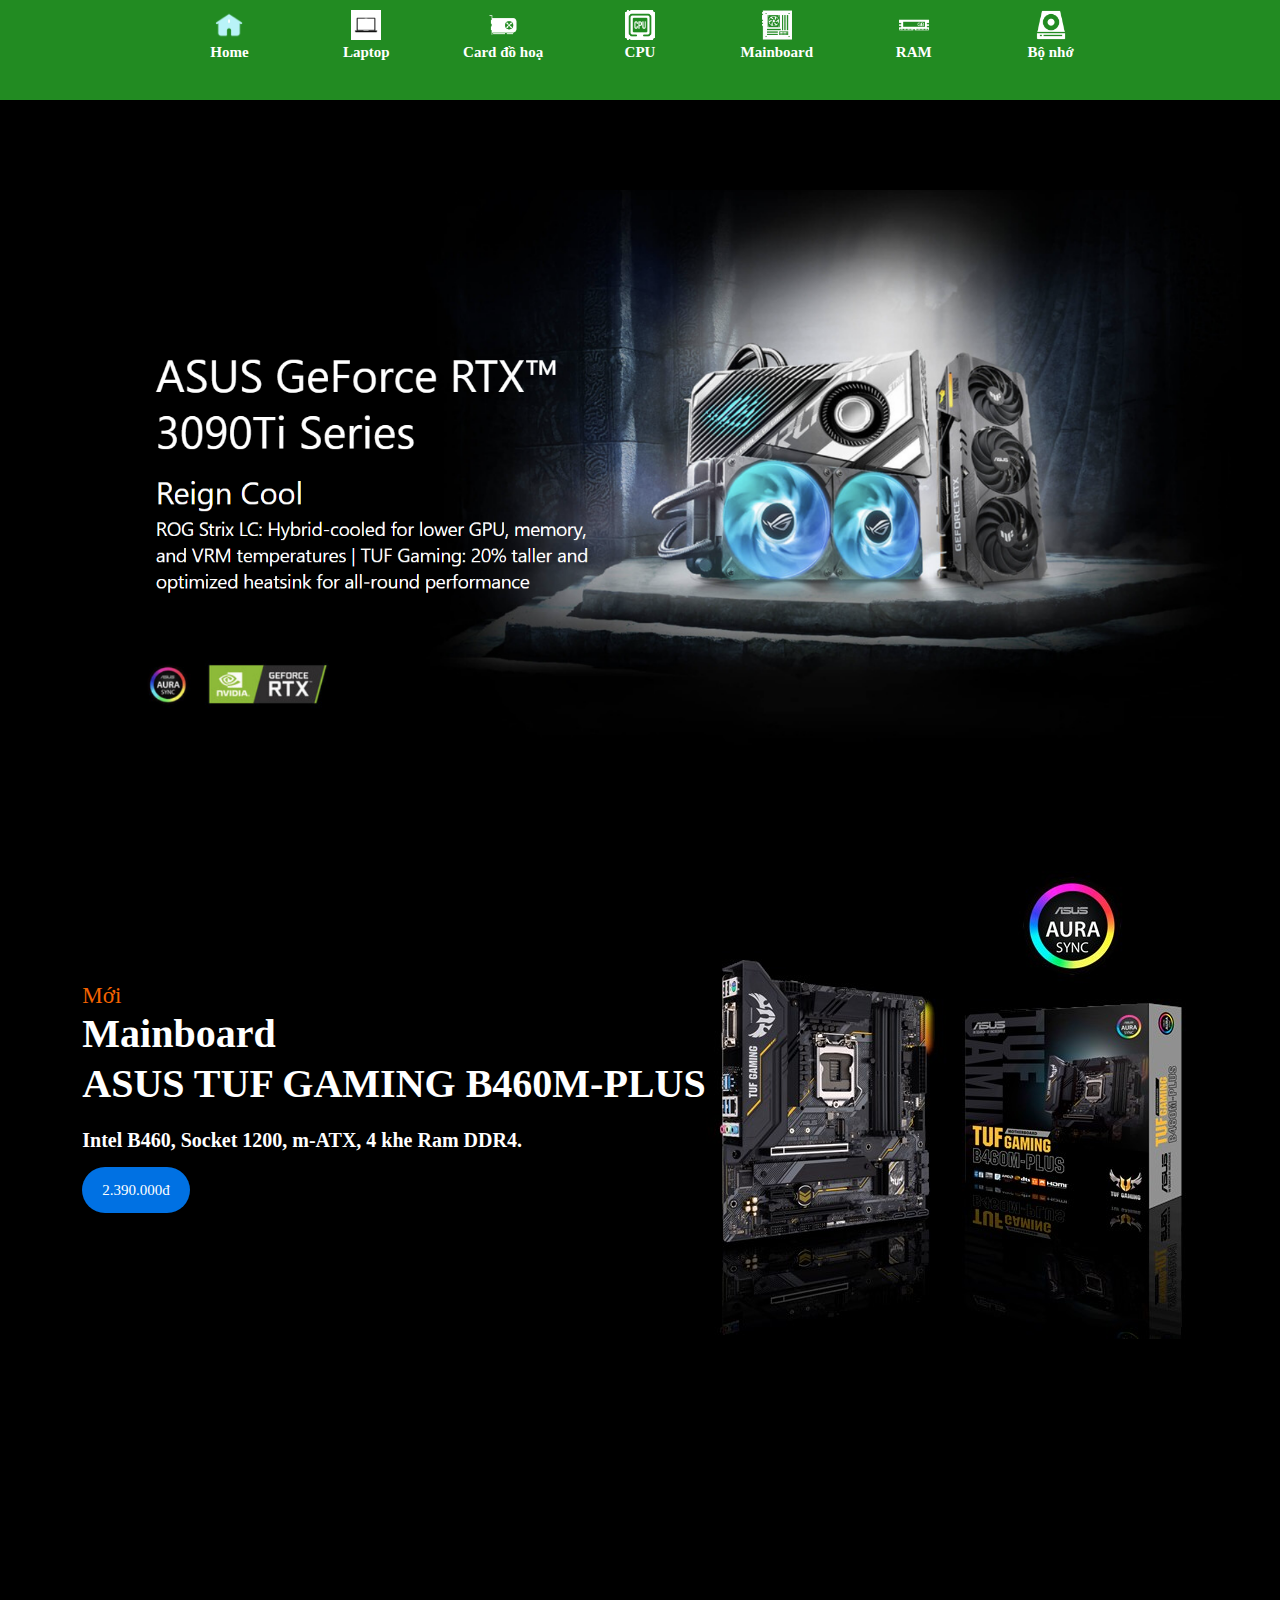
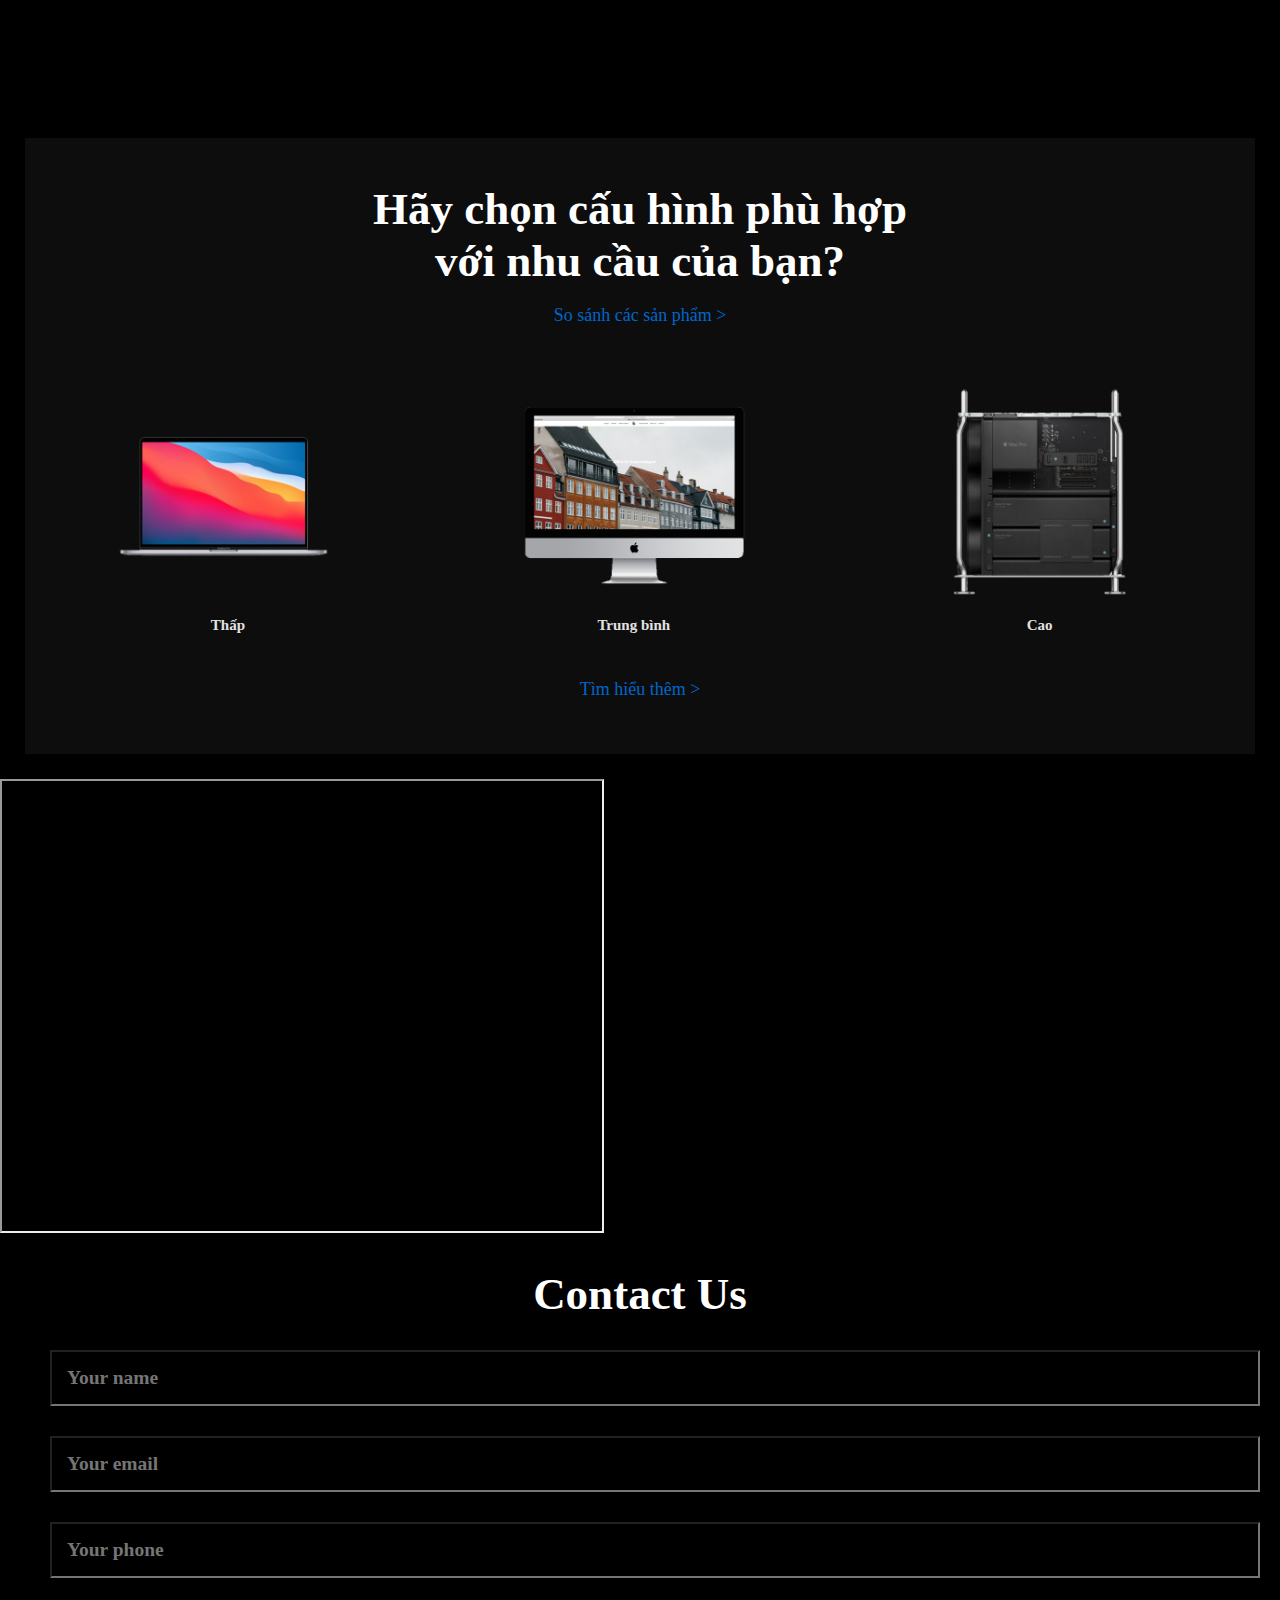
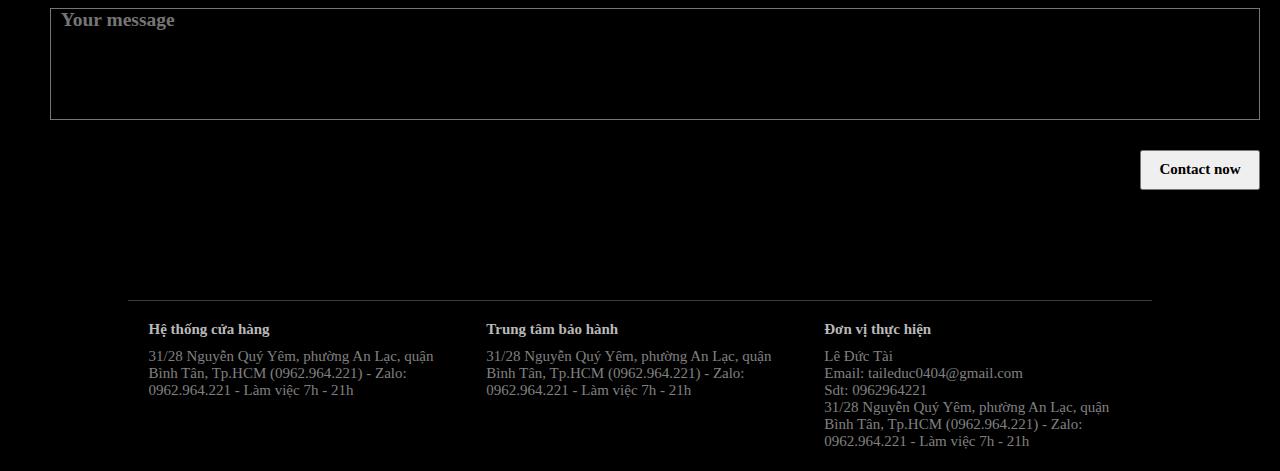
<file: index.html>
<!DOCTYPE html>
<html lang="en">

<head>
	<meta charset="UTF-8">
	<meta name="viewport" content="width=device-width, initial-scale=1.0">
	<title>Cửa hàng máy tính</title>

	<link rel="stylesheet" href="index.css">
	<link rel="stylesheet" href="headerfooter.css">
	<link rel="stylesheet" href="from.css">

</head>

<body>
	<header id="navbar" style="background-color:forestgreen ;">
		<nav class="navbar">

			<ul>
				<li class="item">
					<a href="index.html">
						<img src="anh/home.ico" alt="" id="iconh">
						<span id="label">Home</span>
					</a>
				</li>

				<li class="item">
					<a href="laptop.html">
						<img src="anh/laptop.jpg" alt="" id="iconh">
						<span id="label">Laptop</span>
					</a>
				</li>

				<li class="item">
					<a href="carddohoa.html">
						<img src="anh/graphiccard.png" alt="" id="iconh">
						<span id="label">Card đồ hoạ</span>
					</a>
				</li>
				<li class="item">
					<a href="cpu.html">
						<img src="anh/cpu.png" alt="" id="iconh">
						<span id="label">CPU</span>
					</a>
				</li>
				<li class="item">
					<a href="mainboard.html">
						<img src="anh/mainboard.png" alt="" id="iconh">
						<span id="label">Mainboard</span>
					</a>
				</li>
				<li class="item">
					<a href="ram.html">
						<img src="anh/ram.png" alt="" id="iconh">
						<span id="label">RAM</span>
					</a>
				</li>
				<li class="item">
					<a href="ssdhhd.html">
						<img src="anh/cdrom+device+drive+dvd+rom+storage+icon-1320161594641635791.png" alt=""
							id="iconh">
						<span id="label">Bộ nhớ</span>
					</a>
				</li>
			</ul>
		</nav>
	</header>
	<!-- <p class="topc2">Chào mừng bạn đến với cửa hàng của chúng tôi</p> -->
	<div class="ad">
		<a href="rtx3090.html">
			<img src="anh/asuscard.png" alt="" id="anhlon">
			
		</a>
	</div>
	
	
	<div class="container">
		<div class="spt">
			<p>Mới</p>
			<h2>Mainboard<br>ASUS TUF GAMING B460M-PLUS</h2>
			<h3>Intel B460, Socket 1200, m-ATX, 4 khe Ram DDR4.</h3>
			<a href="">2.390.000đ</a>
		</div>
		<div class="sp">
			<img src="anh/5986_p_setting_000_1_90_end_500.jpg" alt="">
		</div>
	</div>
	<br><br><br>
	<div class="container">

		<div class="sp">
			<iframe width="560" height="315" src="https://www.youtube.com/embed/
			jwmS1gc9S5A" title="YouTube video player" frameborder="0" allow="accelerometer;
			 autoplay; clipboard-write; encrypted-media; gyroscope; picture-in-picture"
			  allowfullscreen></iframe>
		</div>
		
	</div>
	<div class="hoi">
		<h1>Hãy chọn cấu hình phù hợp<br>với nhu cầu của bạn?</h1>
		<a href="">So sánh các sản phẩm ></a>
		<div class="cau">
			<img src="anh/laptop.png" alt="">
			<p>Thấp</p>
		</div>
		<div class="cau">
			<img src="anh/imac.png" alt="">
			<p>Trung bình</p>
		</div>
		<div class="cau">
			<img src="anh/case.png" alt="">
			<p>Cao</p>
		</div>
		<a href="">Tìm hiểu thêm ></a>
	</div>
	<section class="contact" id="contact">

		<div class="row">
			<iframe
				src="https://www.google.com/maps/embed?pb=!1m18!1m12!1m3!1d3920.0663380952
				337!2d106.61852584104452!3d10.729366923866476!2m3!1f0!2f0!3f0!3m2!1i1024!2
				i768!4f13.1!3m3!1m2!1s0x31752ddd6c556a2b%3A0x6674da74cbdbe8a6!2zMzEsIDI4IE
				5ndXnhu4VuIFF1w70gWcOqbSwgQW4gTOG6oWMsIELDrG5oIFTDom4sIFRow6BuaCBwaOG7kSBI
				4buTIENow60gTWluaCwgVmnhu4d0IE5hbQ!5e0!3m2!1svi!2s!4v1668172781210!5m2!1svi!2s"
				width="600" height="450" style="border:1" allowfullscreen="" loading="lazy"
				referrerpolicy="no-referrer-when-downgrade"></iframe>

			<form enctype="multipart/form-data">
				<h3>Contact us</h3>
				<div class="inputbox">
					<span class="fas fa-user"></span>
					<input type="text" placeholder="Your name" name="name" required>
				</div>

				<div class="inputbox">
					<span class="fas fa-envelope"></span>
					<input type="email" placeholder="Your email" name="email" required>
				</div>
				<div class="inputbox">
					<span class="fas fa-phone"></span>
					<input type="number" placeholder="Your phone" name="number" required>
				</div>
				<div class="inputbox">
					<span class="fas fa-comment"></span>
					<textarea cols="96" rows="5" placeholder="  Your message" name="message"></textarea>
				</div>
				<input type="submit" value="Contact now" class="btn btn-warning col-lg-12">
			</form>
		</div>
	</section>

	<footer>
		<ul id="foot">
			Hệ thống cửa hàng
			<li>
				<p>31/28 Nguyễn Quý Yêm, phường An Lạc, quận Bình Tân, Tp.HCM (0962.964.221) - Zalo: 0962.964.221 - Làm
					việc 7h - 21h</p>
				<!-- <p>LK3C5 Nguyễn Văn Lộc - Hà Đông (đầu Nguyễn Trãi 200m rẽ vào) - Máy lẻ 222 - Zalo: 0904.666.488 - Làm việc: 8h - 21h</p>
				<p>94 Trần Vỹ - Quận Cầu Giấy (024.7106.9999 Máy lẻ 221) - Zalo: 0911.042.665 - Làm việc 8h - 21h</p>
				<p>277 Nguyễn Văn Cừ - Quận Long Biên (024.7106.9999 số máy lẻ 223) - Zalo: 0906.299.288 - Làm việc 8h - 21h</p> -->
			</li>
		</ul>
		<ul id="foot">
			Trung tâm bảo hành
			<li>
				<p>31/28 Nguyễn Quý Yêm, phường An Lạc, quận Bình Tân, Tp.HCM (0962.964.221) - Zalo: 0962.964.221 - Làm
					việc 7h - 21h</p>
				<!-- <p>40 Trần Đại Nghĩa - Hai Bà Trưng - Hà Nội (024.7106.9999 số máy lẻ 310) - Làm việc: T2-T7: 8h-20h, CN: 8h-17h30</p>
				<p>117 Lương Thế Vinh - Thanh Xuân - Hà Nội (024.7106.9999 số máy lẻ 311) - Làm việc: T2-T7: 8h-20h, CN: 8h-17h30</p>
				<p>135 Chùa Láng - Đống Đa - Hà Nội (024.7106.9999 số máy lẻ 312) - Làm việc: T2-T7: 8h-20h, CN: 8h-17h30</p> -->
			</li>
		</ul>
		<ul id="foot">
			Đơn vị thực hiện
			<li>
				<p>Lê Đức Tài <br>
					Email: taileduc0404@gmail.com <br>
					Sdt: 0962964221 <br>
					31/28 Nguyễn Quý Yêm, phường An Lạc, quận Bình Tân, Tp.HCM (0962.964.221) - Zalo: 0962.964.221 - Làm
					việc 7h - 21h
				</p>

				<!-- <p>40 Trần Đại Nghĩa - Hai Bà Trưng - Hà Nội (024.7106.9999 số máy lẻ 310) - Làm việc: T2-T7: 8h-20h, CN: 8h-17h30</p>
				<p>117 Lương Thế Vinh - Thanh Xuân - Hà Nội (024.7106.9999 số máy lẻ 311) - Làm việc: T2-T7: 8h-20h, CN: 8h-17h30</p>
				<p>Tên:Lê Văn Sinh - MSSV:DH51905111  Lớp:D19_TH08  LinkWebSite:https://stu-chivass.000webhostapp.com/PhukienPC/index.html</p> -->
			</li>
		</ul>
	</footer>
	<script src="cuahang.js">  </script>
</body>

</html>
</file>
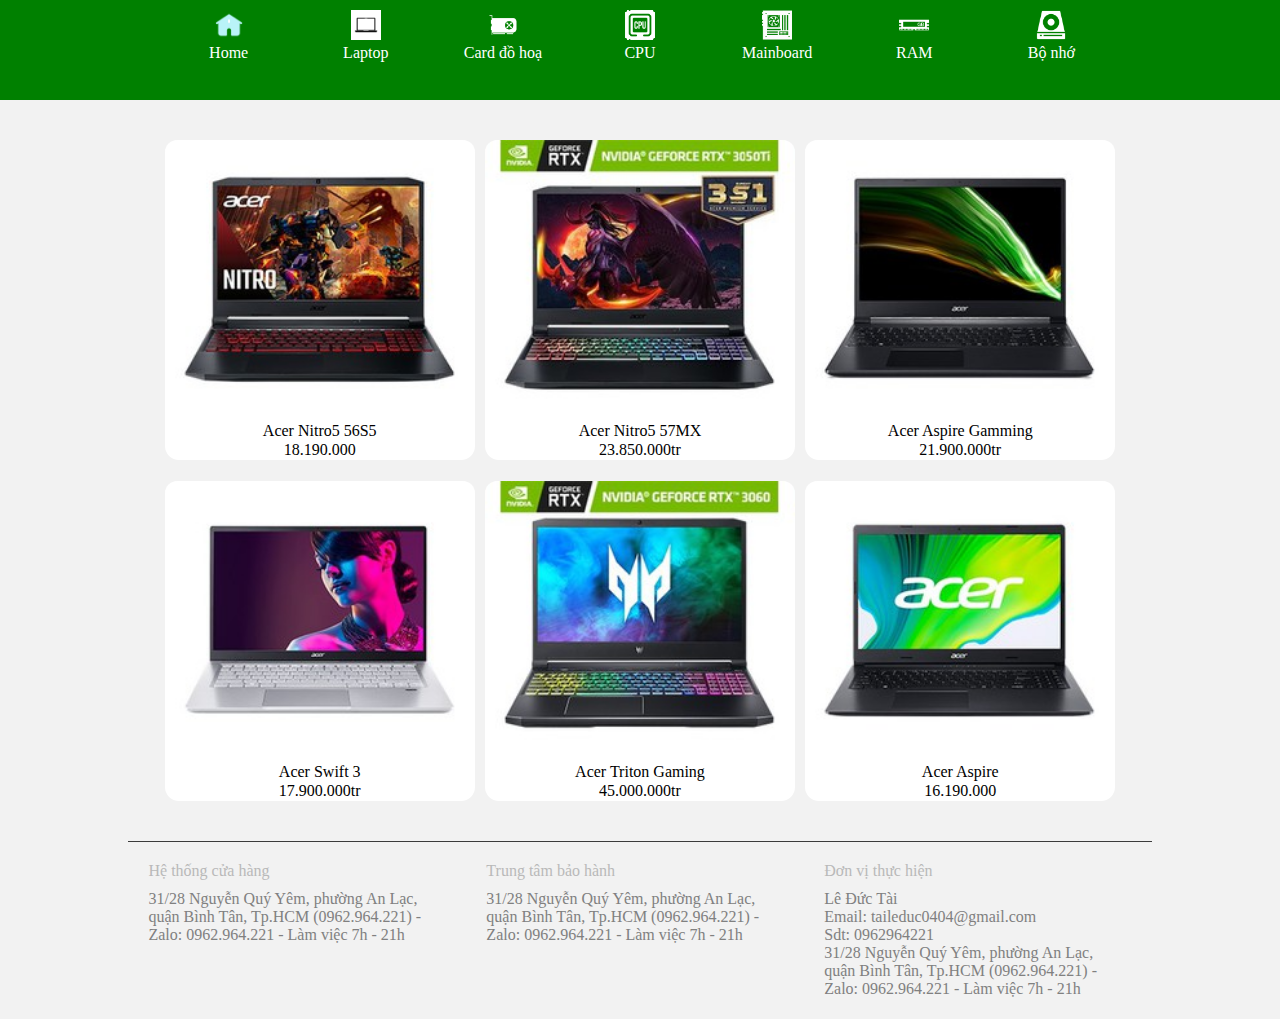
<file: acer.html>
<!DOCTYPE html>
<html lang="en">

<head>
  <meta charset="UTF-8" />
  <meta name="viewport" content="width=device-width, initial-scale=1.0" />
  <title>Acer</title>
  <link rel="stylesheet" href="list.css" />
  <link rel="stylesheet" href="headerfooter.css" />
  <link rel="stylesheet" href="laptop.css" />

</head>

<body>

  <header id="navbar" style="background-color: green;">
    <nav class="navbar">
      <ul>
        <li class="item">
          <a href="index.html">
            <img src="anh/home.ico" alt="" id="iconh">
            <span id="label">Home</span>
          </a>
        </li>

        <li class="item">
          <a href="laptop.html">
            <img src="anh/laptop.jpg" alt="" id="iconh" />
            <span id="label">Laptop</span>
          </a>
        </li>

        <li class="item">
          <a href="carddohoa.html">
            <img src="anh/graphiccard.png" alt="" id="iconh" />
            <span id="label">Card đồ hoạ</span>
          </a>
        </li>
        <li class="item">
          <a href="cpu.html">
            <img src="anh/cpu.png" alt="" id="iconh" />
            <span id="label">CPU</span>
          </a>
        </li>
        <li class="item">
          <a href="mainboard.html">
            <img src="anh/mainboard.png" alt="" id="iconh" />
            <span id="label">Mainboard</span>
          </a>
        </li>
        <li class="item">
          <a href="ram.html">
            <img src="anh/ram.png" alt="" id="iconh" />
            <span id="label">RAM</span>
          </a>
        </li>
        <li class="item">
          <a href="ssdhhd.html">
            <img src="anh/cdrom+device+drive+dvd+rom+storage+icon-1320161594641635791.png" alt="" id="iconh" />
            <span id="label">Bộ nhớ</span>
          </a>
        </li>
      </ul>
    <!-- </nav>

    <br><br><br>
    <div class="col2">
      <div class="trai">
        <div class="hang">
          <h2></h2>
          <p id="dimtxt"></p>

          <a href="macbook.html"><img src="anh/hang/apple.jpg" id="hang" alt="" /></a>
          <a href="asus.html"><img src="anh/hang/asus.png" alt="" id="hang" /></a>
          <a href="LG.html"><img src="anh/hang/dell.jpg" alt="" id="hang" /></a>
          <a href="acer.html"><img src="anh/hang/acer.png" alt="" id="hang" /></a>
          <a href="hp.html"><img src="anh/hang/hp.jpg" alt="" id="hang" /></a>
          <a href="lenovo.html"><img src="anh/hang/lenovo.jpg" alt="" id="hang" /></a>
        </div> -->
  </header>
  <!-- </div> -->
  <div class="list">
    <div class="do">
      <a href="">
        <img src="anh/acer 5.jpg" alt="" />
        <p>Acer Nitro5 56S5</p>
        <p>18.190.000</p>
      </a>
    </div>
    <div class="do">
      <a href="">
        <img src="anh/acer 6.jpg" alt="" />
        <p>Acer Nitro5 57MX</p>
        <p>23.850.000tr</p>
      </a>
    </div>
    <div class="do">
      <a href="">
        <img src="anh/acer 7.jpg " alt="" />
        <p>Acer Aspire Gamming</p>
        <p>21.900.000tr</p>
      </a>
    </div>
    <div class="do">
      <a href="">
        <img src="anh/acer 8.jpg" alt="" />
        <p>Acer Swift 3</p>
        <p>17.900.000tr</p>
      </a>
    </div>
    <div class="do">
      <a href="">
        <img src="anh/acer 9.jpg" alt="" />
        <p>Acer Triton Gaming </p>
        <p>45.000.000tr</p>
      </a>
    </div>
    <div class="do">
      <a href="">
        <img src="anh/acer 10.jpg" alt="" />
        <p>Acer Aspire </p>
        <p>16.190.000</p>
      </a>
    </div>
  </div>
  </div>
  </div>

  <footer>
		<ul id="foot">
			Hệ thống cửa hàng
			<li>
				<p>31/28 Nguyễn Quý Yêm, phường An Lạc, quận Bình Tân, Tp.HCM (0962.964.221) - Zalo: 0962.964.221 - Làm việc 7h - 21h</p>
				<!-- <p>LK3C5 Nguyễn Văn Lộc - Hà Đông (đầu Nguyễn Trãi 200m rẽ vào) - Máy lẻ 222 - Zalo: 0904.666.488 - Làm việc: 8h - 21h</p>
				<p>94 Trần Vỹ - Quận Cầu Giấy (024.7106.9999 Máy lẻ 221) - Zalo: 0911.042.665 - Làm việc 8h - 21h</p>
				<p>277 Nguyễn Văn Cừ - Quận Long Biên (024.7106.9999 số máy lẻ 223) - Zalo: 0906.299.288 - Làm việc 8h - 21h</p> -->
			</li>
		</ul>
		<ul id="foot">
			Trung tâm bảo hành
			<li>
				<p>31/28 Nguyễn Quý Yêm, phường An Lạc, quận Bình Tân, Tp.HCM (0962.964.221) - Zalo: 0962.964.221 - Làm việc 7h - 21h</p>
				<!-- <p>40 Trần Đại Nghĩa - Hai Bà Trưng - Hà Nội (024.7106.9999 số máy lẻ 310) - Làm việc: T2-T7: 8h-20h, CN: 8h-17h30</p>
				<p>117 Lương Thế Vinh - Thanh Xuân - Hà Nội (024.7106.9999 số máy lẻ 311) - Làm việc: T2-T7: 8h-20h, CN: 8h-17h30</p>
				<p>135 Chùa Láng - Đống Đa - Hà Nội (024.7106.9999 số máy lẻ 312) - Làm việc: T2-T7: 8h-20h, CN: 8h-17h30</p> -->
			</li>
		</ul>
		<ul id="foot">
			Đơn vị thực hiện
			<li>
				<p>Lê Đức Tài <br>
					Email: taileduc0404@gmail.com <br>
					Sdt: 0962964221 <br>
					31/28 Nguyễn Quý Yêm, phường An Lạc, quận Bình Tân, Tp.HCM (0962.964.221) - Zalo: 0962.964.221 - Làm việc 7h - 21h
				</p>
				
				<!-- <p>40 Trần Đại Nghĩa - Hai Bà Trưng - Hà Nội (024.7106.9999 số máy lẻ 310) - Làm việc: T2-T7: 8h-20h, CN: 8h-17h30</p>
				<p>117 Lương Thế Vinh - Thanh Xuân - Hà Nội (024.7106.9999 số máy lẻ 311) - Làm việc: T2-T7: 8h-20h, CN: 8h-17h30</p>
				<p>Tên:Lê Văn Sinh - MSSV:DH51905111  Lớp:D19_TH08  LinkWebSite:https://stu-chivass.000webhostapp.com/PhukienPC/index.html</p> -->
			</li>
		</ul>
	</footer>
  <script src="cuahang.js">  </script>
</body>

</html>
</file>
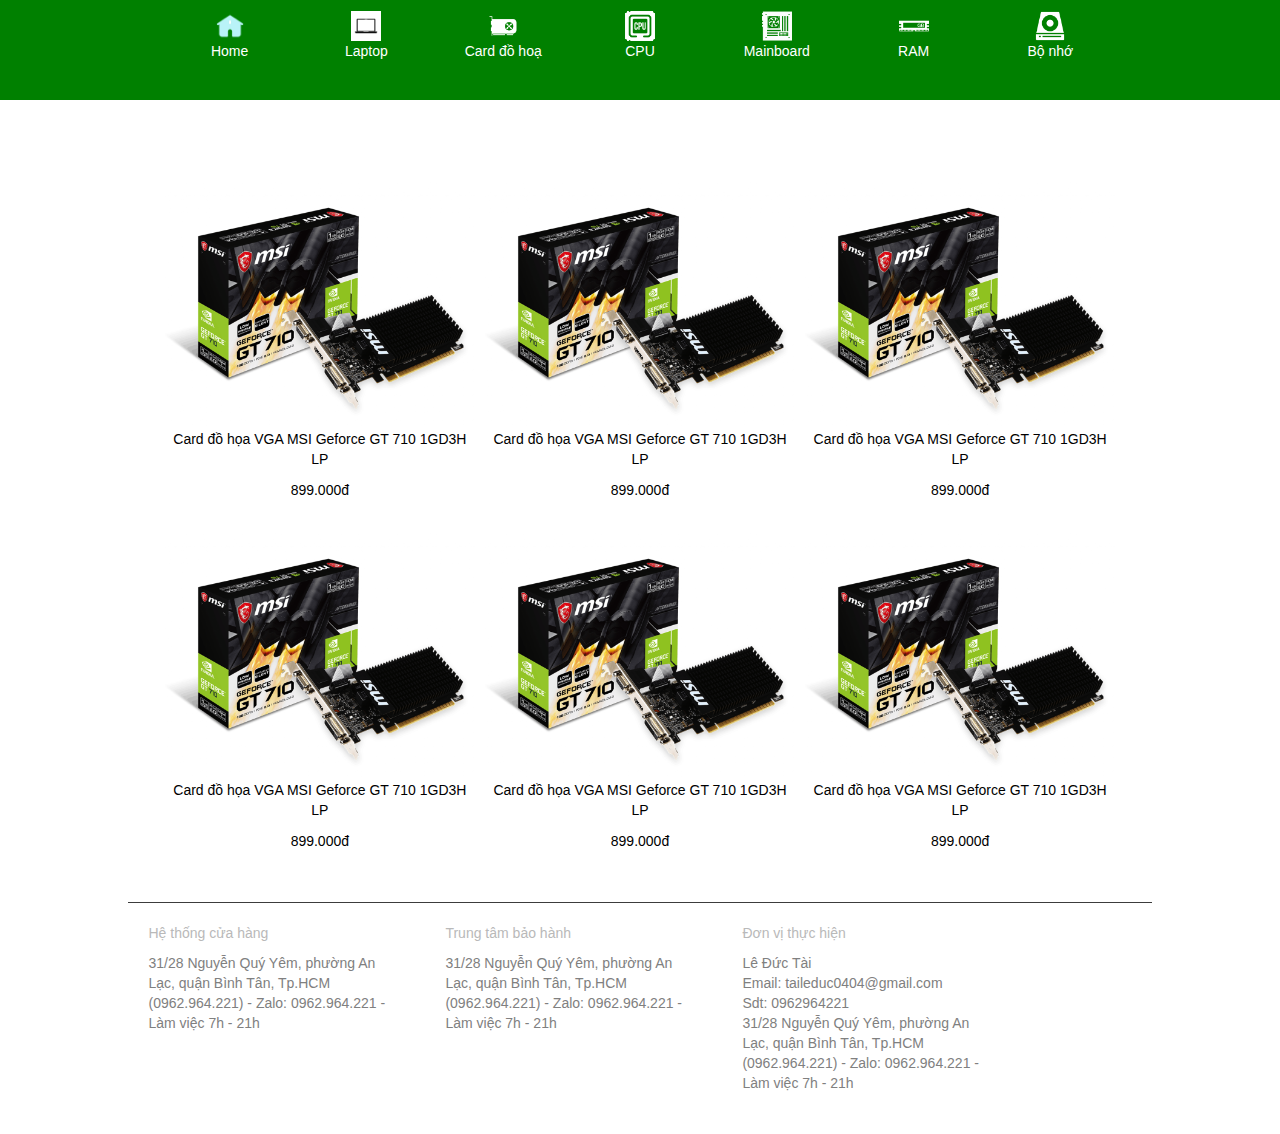
<file: carddohoa.html>
<!DOCTYPE html>
<html lang="en">
<head>
	<meta charset="UTF-8">
	<meta name="viewport" content="width=device-width, initial-scale=1.0">
	<title>Card đồ hoạ</title>
	<link rel="stylesheet" href="list.css">
	<link rel="stylesheet" href="headerfooter.css">
	<link rel="stylesheet" href="https://maxcdn.bootstrapcdn.com/bootstrap/3.4.1/css/bootstrap.min.css">
  <script src="https://ajax.googleapis.com/ajax/libs/jquery/3.5.1/jquery.min.js"></script>
  
</head>
<body>
	<header id="navbar" style="background-color: green;">
		<nav class="navbar">
		<ul>
			<li class="item">
				<a href="index.html">
					<img src="anh/home.ico" alt="" id="iconh">
					<span id="label">Home</span>
				</a>
			</li>
		  <li class="item">
			<a href="laptop.html">
			  <img src="anh/laptop.jpg" alt="" id="iconh" />
			  <span id="label">Laptop</span>
			</a>
		  </li>
  
		  <li class="item">
			<a href="carddohoa.html">
			  <img src="anh/graphiccard.png" alt="" id="iconh" />
			  <span id="label">Card đồ hoạ</span>
			</a>
		  </li>
		  <li class="item">
			<a href="cpu.html">
			  <img src="anh/cpu.png" alt="" id="iconh" />
			  <span id="label">CPU</span>
			</a>
		  </li>
		  <li class="item">
			<a href="mainboard.html">
			  <img src="anh/mainboard.png" alt="" id="iconh" />
			  <span id="label">Mainboard</span>
			</a>
		  </li>
		  <li class="item">
			<a href="ram.html">
			  <img src="anh/ram.png" alt="" id="iconh" />
			  <span id="label">RAM</span>
			</a>
		  </li>
		  <li class="item">
			<a href="ssdhhd.html">
			  <img
				src="anh/cdrom+device+drive+dvd+rom+storage+icon-1320161594641635791.png"
				alt=""
				id="iconh"
			  />
			  <span id="label">Bộ nhớ</span>
			</a>
		  </li>
		</ul>
	  </nav>
	  </header>
	
	<div category>
		<h2></h2>
		
	</div>
	<div class="list">
		<h3></h3>
		<div class="do">
			<a href="">
				<img src="anh/6142_product_3_20180416144107_5ad44583983f6.png" alt="">
			<p>Card đồ họa VGA MSI Geforce GT 710 1GD3H LP</p>
			<p>899.000đ</p>
			</a>
		</div>
		<div class="do">
			<a href="">
				<img src="anh/6142_product_3_20180416144107_5ad44583983f6.png" alt="">
			<p>Card đồ họa VGA MSI Geforce GT 710 1GD3H LP</p>
			<p>899.000đ</p>
			</a>
		</div>
		<div class="do">
			<a href="">
				<img src="anh/6142_product_3_20180416144107_5ad44583983f6.png" alt="">
			<p>Card đồ họa VGA MSI Geforce GT 710 1GD3H LP</p>
			<p>899.000đ</p>
			</a>
		</div>
		<div class="do">
			<a href="">
				<img src="anh/6142_product_3_20180416144107_5ad44583983f6.png" alt="">
			<p>Card đồ họa VGA MSI Geforce GT 710 1GD3H LP</p>
			<p>899.000đ</p>
			</a>
		</div>
		<div class="do">
			<a href="">
				<img src="anh/6142_product_3_20180416144107_5ad44583983f6.png" alt="">
			<p>Card đồ họa VGA MSI Geforce GT 710 1GD3H LP</p>
			<p>899.000đ</p>
			</a>
		</div>
		<div class="do">
			<a href="">
				<img src="anh/6142_product_3_20180416144107_5ad44583983f6.png" alt="">
			<p>Card đồ họa VGA MSI Geforce GT 710 1GD3H LP</p>
			<p>899.000đ</p>
			</a>
		</div>
	</div>


	<footer>
		<ul id="foot">
			Hệ thống cửa hàng
			<li>
				<p>31/28 Nguyễn Quý Yêm, phường An Lạc, quận Bình Tân, Tp.HCM (0962.964.221) - Zalo: 0962.964.221 - Làm việc 7h - 21h</p>
				<!-- <p>LK3C5 Nguyễn Văn Lộc - Hà Đông (đầu Nguyễn Trãi 200m rẽ vào) - Máy lẻ 222 - Zalo: 0904.666.488 - Làm việc: 8h - 21h</p>
				<p>94 Trần Vỹ - Quận Cầu Giấy (024.7106.9999 Máy lẻ 221) - Zalo: 0911.042.665 - Làm việc 8h - 21h</p>
				<p>277 Nguyễn Văn Cừ - Quận Long Biên (024.7106.9999 số máy lẻ 223) - Zalo: 0906.299.288 - Làm việc 8h - 21h</p> -->
			</li>
		</ul>
		<ul id="foot">
			Trung tâm bảo hành
			<li>
				<p>31/28 Nguyễn Quý Yêm, phường An Lạc, quận Bình Tân, Tp.HCM (0962.964.221) - Zalo: 0962.964.221 - Làm việc 7h - 21h</p>
				<!-- <p>40 Trần Đại Nghĩa - Hai Bà Trưng - Hà Nội (024.7106.9999 số máy lẻ 310) - Làm việc: T2-T7: 8h-20h, CN: 8h-17h30</p>
				<p>117 Lương Thế Vinh - Thanh Xuân - Hà Nội (024.7106.9999 số máy lẻ 311) - Làm việc: T2-T7: 8h-20h, CN: 8h-17h30</p>
				<p>135 Chùa Láng - Đống Đa - Hà Nội (024.7106.9999 số máy lẻ 312) - Làm việc: T2-T7: 8h-20h, CN: 8h-17h30</p> -->
			</li>
		</ul>
		<ul id="foot">
			Đơn vị thực hiện
			<li>
				<p>Lê Đức Tài <br>
					Email: taileduc0404@gmail.com <br>
					Sdt: 0962964221 <br>
					31/28 Nguyễn Quý Yêm, phường An Lạc, quận Bình Tân, Tp.HCM (0962.964.221) - Zalo: 0962.964.221 - Làm việc 7h - 21h
				</p>
				
				<!-- <p>40 Trần Đại Nghĩa - Hai Bà Trưng - Hà Nội (024.7106.9999 số máy lẻ 310) - Làm việc: T2-T7: 8h-20h, CN: 8h-17h30</p>
				<p>117 Lương Thế Vinh - Thanh Xuân - Hà Nội (024.7106.9999 số máy lẻ 311) - Làm việc: T2-T7: 8h-20h, CN: 8h-17h30</p>
				<p>Tên:Lê Văn Sinh - MSSV:DH51905111  Lớp:D19_TH08  LinkWebSite:https://stu-chivass.000webhostapp.com/PhukienPC/index.html</p> -->
			</li>
		</ul>
	</footer>
	<script src="cuahang.js" >  </script>
</body>
</html>
</file>
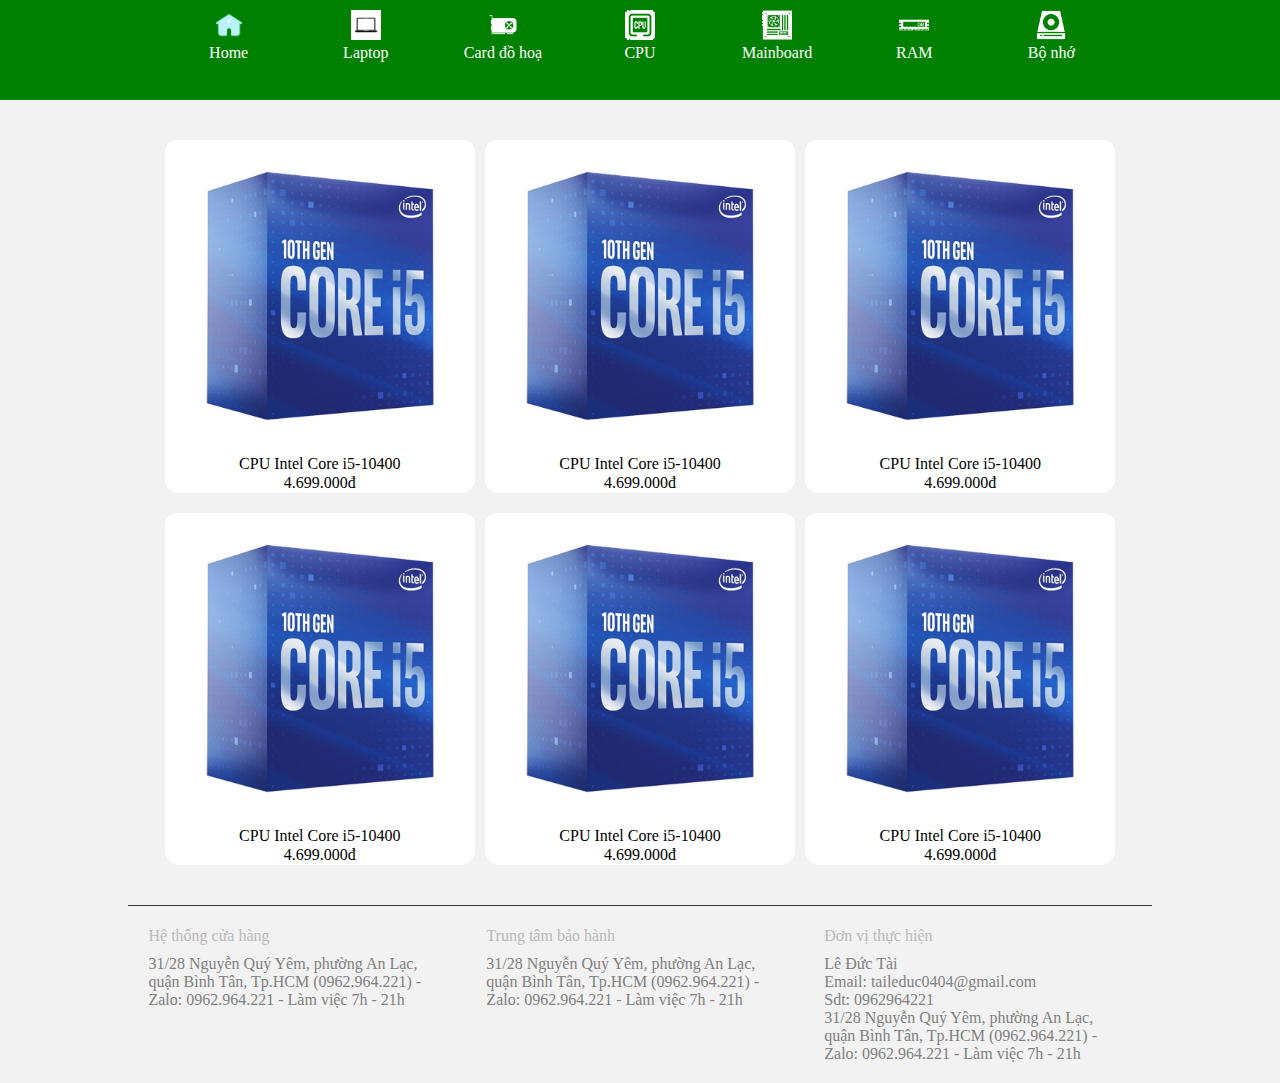
<file: cpu.html>
<!DOCTYPE html>
<html lang="en">
<head>
	<meta charset="UTF-8">
	<meta name="viewport" content="width=device-width, initial-scale=1.0">
	<title>CPU</title>
	<link rel="stylesheet" href="list.css">
	<link rel="stylesheet" href="headerfooter.css">
</head>
<body>
	<header id="navbar" style="background-color: green;">
		<nav class="navbar">
		<ul >
			<li class="item">
				<a href="index.html">
					<img src="anh/home.ico" alt="" id="iconh">
					<span id="label">Home</span>
				</a>
			</li>

			<li class="item">
				<a href="laptop.html">
					<img src="anh/laptop.jpg" alt="" id="iconh">
					<span id="label">Laptop</span>
				</a>
			</li>

			<li class="item">
				<a href="carddohoa.html">
					<img src="anh/graphiccard.png" alt="" id="iconh">
					<span id="label">Card đồ hoạ</span>
				</a>
			</li>
			<li class="item">
				<a href="cpu.html">
					<img src="anh/cpu.png" alt="" id="iconh">
				<span id="label">CPU</span>
			</a>
			</li>
			<li class="item">
				<a href="mainboard.html">
					<img src="anh/mainboard.png" alt=""id="iconh">
				<span id="label">Mainboard</span>
			</a>
			</li>
			<li class="item">
				<a href="ram.html">
					<img src="anh/ram.png" alt=""id="iconh">
					<span id="label">RAM</span>
				</a>
			</li>
			<li class="item">
				<a href="ssdhhd.html">
					<img src="anh/cdrom+device+drive+dvd+rom+storage+icon-1320161594641635791.png" alt="" id="iconh">
					<span id="label">Bộ nhớ</span>
				</a>
			</li>
		</ul>
	</nav>
	
</header>
	<div class="list">
		<div class="do">
			<a href="">
				<img src="anh/5972_52364_intel_core_i5_10400_100.jpg" alt="">
			<p>CPU Intel Core i5-10400</p>
			<p>4.699.000đ</p>
			</a>
		</div>
		<div class="do">
			<a href="">
				<img src="anh/5972_52364_intel_core_i5_10400_100.jpg" alt="">
			<p>CPU Intel Core i5-10400</p>
			<p>4.699.000đ</p>
			</a>
		</div>
			<div class="do">
			<a href="">
				<img src="anh/5972_52364_intel_core_i5_10400_100.jpg" alt="">
			<p>CPU Intel Core i5-10400</p>
			<p>4.699.000đ</p>
			</a>
		</div>
		<div class="do">
			<a href="">
				<img src="anh/5972_52364_intel_core_i5_10400_100.jpg" alt="">
			<p>CPU Intel Core i5-10400</p>
			<p>4.699.000đ</p>
			</a>
		</div>
		<div class="do">
			<a href="">
				<img src="anh/5972_52364_intel_core_i5_10400_100.jpg" alt="">
			<p>CPU Intel Core i5-10400</p>
			<p>4.699.000đ</p>
			</a>
		</div>
		<div class="do">
			<a href="">
				<img src="anh/5972_52364_intel_core_i5_10400_100.jpg" alt="">
			<p>CPU Intel Core i5-10400</p>
			<p>4.699.000đ</p>
			</a>
		</div>
	</div>

	<footer>
		<ul id="foot">
			Hệ thống cửa hàng
			<li>
				<p>31/28 Nguyễn Quý Yêm, phường An Lạc, quận Bình Tân, Tp.HCM (0962.964.221) - Zalo: 0962.964.221 - Làm việc 7h - 21h</p>
				<!-- <p>LK3C5 Nguyễn Văn Lộc - Hà Đông (đầu Nguyễn Trãi 200m rẽ vào) - Máy lẻ 222 - Zalo: 0904.666.488 - Làm việc: 8h - 21h</p>
				<p>94 Trần Vỹ - Quận Cầu Giấy (024.7106.9999 Máy lẻ 221) - Zalo: 0911.042.665 - Làm việc 8h - 21h</p>
				<p>277 Nguyễn Văn Cừ - Quận Long Biên (024.7106.9999 số máy lẻ 223) - Zalo: 0906.299.288 - Làm việc 8h - 21h</p> -->
			</li>
		</ul>
		<ul id="foot">
			Trung tâm bảo hành
			<li>
				<p>31/28 Nguyễn Quý Yêm, phường An Lạc, quận Bình Tân, Tp.HCM (0962.964.221) - Zalo: 0962.964.221 - Làm việc 7h - 21h</p>
				<!-- <p>40 Trần Đại Nghĩa - Hai Bà Trưng - Hà Nội (024.7106.9999 số máy lẻ 310) - Làm việc: T2-T7: 8h-20h, CN: 8h-17h30</p>
				<p>117 Lương Thế Vinh - Thanh Xuân - Hà Nội (024.7106.9999 số máy lẻ 311) - Làm việc: T2-T7: 8h-20h, CN: 8h-17h30</p>
				<p>135 Chùa Láng - Đống Đa - Hà Nội (024.7106.9999 số máy lẻ 312) - Làm việc: T2-T7: 8h-20h, CN: 8h-17h30</p> -->
			</li>
		</ul>
		<ul id="foot">
			Đơn vị thực hiện
			<li>
				<p>Lê Đức Tài <br>
					Email: taileduc0404@gmail.com <br>
					Sdt: 0962964221 <br>
					31/28 Nguyễn Quý Yêm, phường An Lạc, quận Bình Tân, Tp.HCM (0962.964.221) - Zalo: 0962.964.221 - Làm việc 7h - 21h
				</p>
				
				<!-- <p>40 Trần Đại Nghĩa - Hai Bà Trưng - Hà Nội (024.7106.9999 số máy lẻ 310) - Làm việc: T2-T7: 8h-20h, CN: 8h-17h30</p>
				<p>117 Lương Thế Vinh - Thanh Xuân - Hà Nội (024.7106.9999 số máy lẻ 311) - Làm việc: T2-T7: 8h-20h, CN: 8h-17h30</p>
				<p>Tên:Lê Văn Sinh - MSSV:DH51905111  Lớp:D19_TH08  LinkWebSite:https://stu-chivass.000webhostapp.com/PhukienPC/index.html</p> -->
			</li>
		</ul>
	</footer>
	<script src="cuahang.js" >  </script>
</body>
</html>
</file>
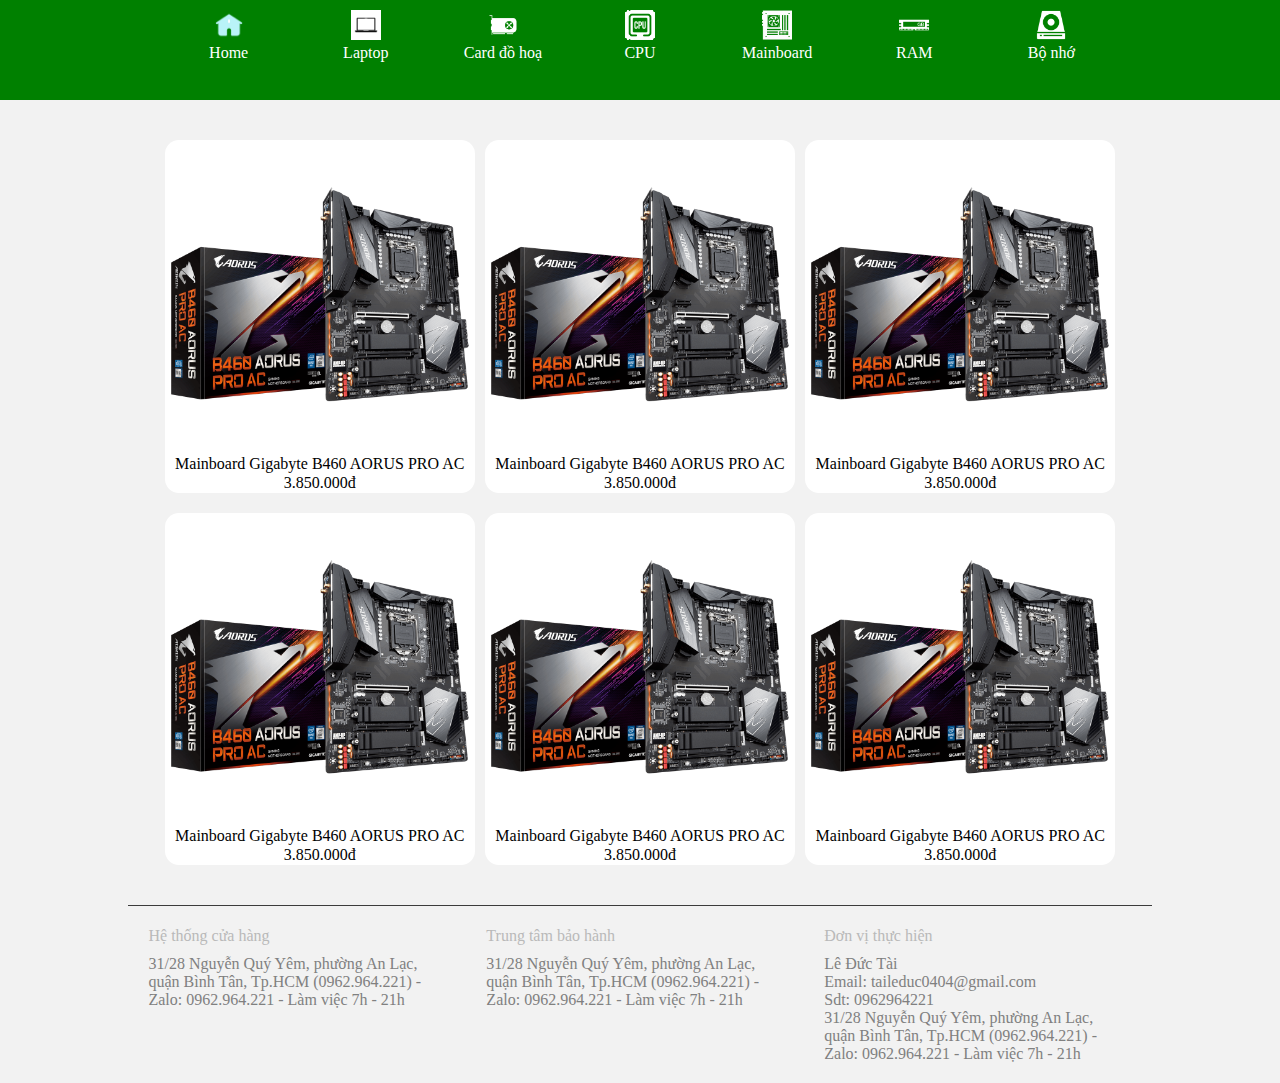
<file: mainboard.html>
<!DOCTYPE html>
<html lang="en">
<head>
	<meta charset="UTF-8">
	<meta name="viewport" content="width=device-width, initial-scale=1.0">
	<title>Mainboard</title>
	<link rel="stylesheet" href="list.css">
	<link rel="stylesheet" href="headerfooter.css">
</head>
<body>
	<header id="navbar" style="background-color: green;">
		<nav class="navbar">
		<ul >
			<li class="item">
				<a href="index.html">
					<img src="anh/home.ico" alt="" id="iconh">
					<span id="label">Home</span>
				</a>
			</li>

			<li class="item">
				<a href="laptop.html">
					<img src="anh/laptop.jpg" alt="" id="iconh">
					<span id="label">Laptop</span>
				</a>
			</li>

			<li class="item">
				<a href="carddohoa.html">
					<img src="anh/graphiccard.png" alt="" id="iconh">
					<span id="label">Card đồ hoạ</span>
				</a>
			</li>
			<li class="item">
				<a href="cpu.html">
					<img src="anh/cpu.png" alt="" id="iconh">
				<span id="label">CPU</span>
			</a>
			</li>
			<li class="item">
				<a href="mainboard.html">
					<img src="anh/mainboard.png" alt=""id="iconh">
				<span id="label">Mainboard</span>
			</a>
			</li>
			<li class="item">
				<a href="ram.html">
					<img src="anh/ram.png" alt=""id="iconh">
					<span id="label">RAM</span>
				</a>
			</li>
			<li class="item">
				<a href="ssdhhd.html">
					<img src="anh/cdrom+device+drive+dvd+rom+storage+icon-1320161594641635791.png" alt="" id="iconh">
					<span id="label">Bộ nhớ</span>
				</a>
			</li>
		</ul>
    </nav>

</header>
	<div class="list">
		<div class="do">
			<a href="">
				<img src="anh/6130_b460_aorus_pro_ac_1.png" alt="">
			<p>Mainboard Gigabyte B460 AORUS PRO AC</p>
			<p>3.850.000đ</p>
			</a>
		</div>
		<div class="do">
			<a href="">
				<img src="anh/6130_b460_aorus_pro_ac_1.png" alt="">
			<p>Mainboard Gigabyte B460 AORUS PRO AC</p>
			<p>3.850.000đ</p>
			</a>
		</div>
		<div class="do">
			<a href="">
				<img src="anh/6130_b460_aorus_pro_ac_1.png" alt="">
			<p>Mainboard Gigabyte B460 AORUS PRO AC</p>
			<p>3.850.000đ</p>
			</a>
		</div>
		<div class="do">
			<a href="">
				<img src="anh/6130_b460_aorus_pro_ac_1.png" alt="">
			<p>Mainboard Gigabyte B460 AORUS PRO AC</p>
			<p>3.850.000đ</p>
			</a>
		</div>
		<div class="do">
			<a href="">
				<img src="anh/6130_b460_aorus_pro_ac_1.png" alt="">
			<p>Mainboard Gigabyte B460 AORUS PRO AC</p>
			<p>3.850.000đ</p>
			</a>
		</div>
		<div class="do">
			<a href="">
				<img src="anh/6130_b460_aorus_pro_ac_1.png" alt="">
			<p>Mainboard Gigabyte B460 AORUS PRO AC</p>
			<p>3.850.000đ</p>
			</a>
		</div>
	</div>

	<footer>
		<ul id="foot">
			Hệ thống cửa hàng
			<li>
				<p>31/28 Nguyễn Quý Yêm, phường An Lạc, quận Bình Tân, Tp.HCM (0962.964.221) - Zalo: 0962.964.221 - Làm việc 7h - 21h</p>
				<!-- <p>LK3C5 Nguyễn Văn Lộc - Hà Đông (đầu Nguyễn Trãi 200m rẽ vào) - Máy lẻ 222 - Zalo: 0904.666.488 - Làm việc: 8h - 21h</p>
				<p>94 Trần Vỹ - Quận Cầu Giấy (024.7106.9999 Máy lẻ 221) - Zalo: 0911.042.665 - Làm việc 8h - 21h</p>
				<p>277 Nguyễn Văn Cừ - Quận Long Biên (024.7106.9999 số máy lẻ 223) - Zalo: 0906.299.288 - Làm việc 8h - 21h</p> -->
			</li>
		</ul>
		<ul id="foot">
			Trung tâm bảo hành
			<li>
				<p>31/28 Nguyễn Quý Yêm, phường An Lạc, quận Bình Tân, Tp.HCM (0962.964.221) - Zalo: 0962.964.221 - Làm việc 7h - 21h</p>
				<!-- <p>40 Trần Đại Nghĩa - Hai Bà Trưng - Hà Nội (024.7106.9999 số máy lẻ 310) - Làm việc: T2-T7: 8h-20h, CN: 8h-17h30</p>
				<p>117 Lương Thế Vinh - Thanh Xuân - Hà Nội (024.7106.9999 số máy lẻ 311) - Làm việc: T2-T7: 8h-20h, CN: 8h-17h30</p>
				<p>135 Chùa Láng - Đống Đa - Hà Nội (024.7106.9999 số máy lẻ 312) - Làm việc: T2-T7: 8h-20h, CN: 8h-17h30</p> -->
			</li>
		</ul>
		<ul id="foot">
			Đơn vị thực hiện
			<li>
				<p>Lê Đức Tài <br>
					Email: taileduc0404@gmail.com <br>
					Sdt: 0962964221 <br>
					31/28 Nguyễn Quý Yêm, phường An Lạc, quận Bình Tân, Tp.HCM (0962.964.221) - Zalo: 0962.964.221 - Làm việc 7h - 21h
				</p>
				
				<!-- <p>40 Trần Đại Nghĩa - Hai Bà Trưng - Hà Nội (024.7106.9999 số máy lẻ 310) - Làm việc: T2-T7: 8h-20h, CN: 8h-17h30</p>
				<p>117 Lương Thế Vinh - Thanh Xuân - Hà Nội (024.7106.9999 số máy lẻ 311) - Làm việc: T2-T7: 8h-20h, CN: 8h-17h30</p>
				<p>Tên:Lê Văn Sinh - MSSV:DH51905111  Lớp:D19_TH08  LinkWebSite:https://stu-chivass.000webhostapp.com/PhukienPC/index.html</p> -->
			</li>
		</ul>
	</footer>
	<script src="cuahang.js" >  </script>
</body>
</html>
</file>
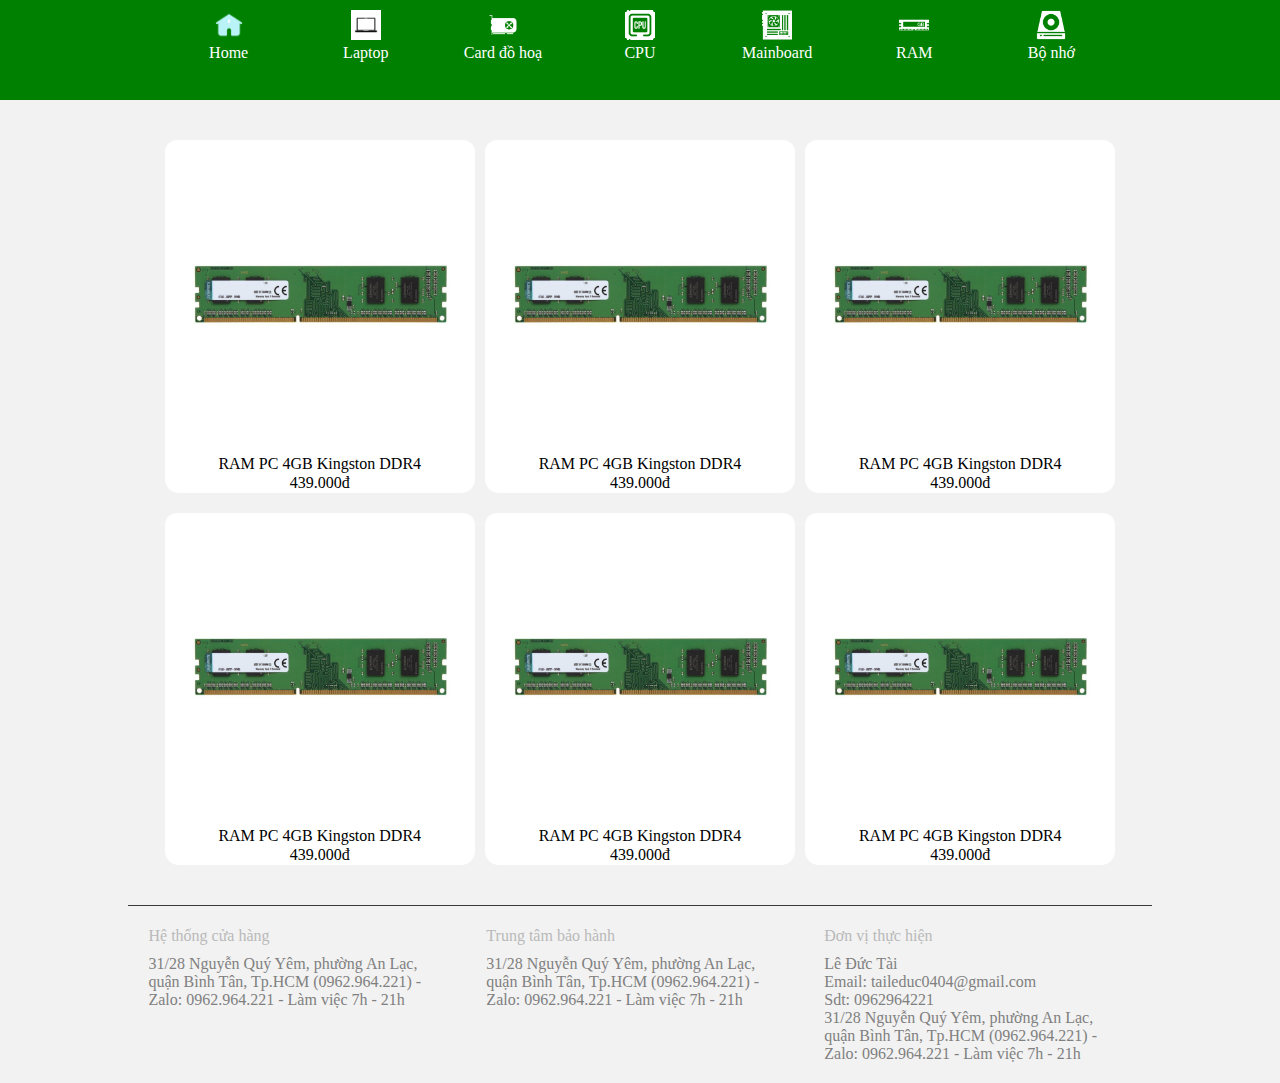
<file: ram.html>
<!DOCTYPE html>
<html lang="en">
<head>
	<meta charset="UTF-8">
	<meta name="viewport" content="width=device-width, initial-scale=1.0">
	<title>RAM</title>
	<link rel="stylesheet" href="list.css">
	<link rel="stylesheet" href="headerfooter.css">
</head>
<body>
	<header id="navbar" style="background-color: green;">
		<nav class="navbar">
		<ul >
			<li class="item">
				<a href="index.html">
					<img src="anh/home.ico" alt="" id="iconh">
					<span id="label">Home</span>
				</a>
			</li>

			<li class="item">
				<a href="laptop.html">
					<img src="anh/laptop.jpg" alt="" id="iconh">
					<span id="label">Laptop</span>
				</a>
			</li>

			<li class="item">
				<a href="carddohoa.html">
					<img src="anh/graphiccard.png" alt="" id="iconh">
					<span id="label">Card đồ hoạ</span>
				</a>
			</li>
			<li class="item">
				<a href="cpu.html">
					<img src="anh/cpu.png" alt="" id="iconh">
				<span id="label">CPU</span>
			</a>
			</li>
			<li class="item">
				<a href="mainboard.html">
					<img src="anh/mainboard.png" alt=""id="iconh">
				<span id="label">Mainboard</span>
			</a>
			</li>
			<li class="item">
				<a href="ram.html">
					<img src="anh/ram.png" alt=""id="iconh">
					<span id="label">RAM</span>
				</a>
			</li>
			<li class="item">
				<a href="ssdhhd.html">
					<img src="anh/cdrom+device+drive+dvd+rom+storage+icon-1320161594641635791.png" alt="" id="iconh">
					<span id="label">Bộ nhớ</span>
				</a>
			</li>
		</ul>
    </nav>
</header>
	<div class="list">
		<div class="do">
			<a href="">
				<img src="anh/5496_5368_ram_pc___kingston_pc4_2666mhz_1.jpg" alt="">
			<p>RAM PC 4GB Kingston DDR4 </p>
			<p>439.000đ</p>
			</a>
		</div>
				<div class="do">
			<a href="">
				<img src="anh/5496_5368_ram_pc___kingston_pc4_2666mhz_1.jpg" alt="">
			<p>RAM PC 4GB Kingston DDR4 </p>
			<p>439.000đ</p>
			</a>
		</div>
				<div class="do">
			<a href="">
				<img src="anh/5496_5368_ram_pc___kingston_pc4_2666mhz_1.jpg" alt="">
			<p>RAM PC 4GB Kingston DDR4 </p>
			<p>439.000đ</p>
			</a>
		</div>
				<div class="do">
			<a href="">
				<img src="anh/5496_5368_ram_pc___kingston_pc4_2666mhz_1.jpg" alt="">
			<p>RAM PC 4GB Kingston DDR4 </p>
			<p>439.000đ</p>
			</a>
		</div>
				<div class="do">
			<a href="">
				<img src="anh/5496_5368_ram_pc___kingston_pc4_2666mhz_1.jpg" alt="">
			<p>RAM PC 4GB Kingston DDR4 </p>
			<p>439.000đ</p>
			</a>
		</div>
				<div class="do">
			<a href="">
				<img src="anh/5496_5368_ram_pc___kingston_pc4_2666mhz_1.jpg" alt="">
			<p>RAM PC 4GB Kingston DDR4 </p>
			<p>439.000đ</p>
			</a>
		</div>	
	</div>
	<footer>
		<ul id="foot">
			Hệ thống cửa hàng
			<li>
				<p>31/28 Nguyễn Quý Yêm, phường An Lạc, quận Bình Tân, Tp.HCM (0962.964.221) - Zalo: 0962.964.221 - Làm việc 7h - 21h</p>
				<!-- <p>LK3C5 Nguyễn Văn Lộc - Hà Đông (đầu Nguyễn Trãi 200m rẽ vào) - Máy lẻ 222 - Zalo: 0904.666.488 - Làm việc: 8h - 21h</p>
				<p>94 Trần Vỹ - Quận Cầu Giấy (024.7106.9999 Máy lẻ 221) - Zalo: 0911.042.665 - Làm việc 8h - 21h</p>
				<p>277 Nguyễn Văn Cừ - Quận Long Biên (024.7106.9999 số máy lẻ 223) - Zalo: 0906.299.288 - Làm việc 8h - 21h</p> -->
			</li>
		</ul>
		<ul id="foot">
			Trung tâm bảo hành
			<li>
				<p>31/28 Nguyễn Quý Yêm, phường An Lạc, quận Bình Tân, Tp.HCM (0962.964.221) - Zalo: 0962.964.221 - Làm việc 7h - 21h</p>
				<!-- <p>40 Trần Đại Nghĩa - Hai Bà Trưng - Hà Nội (024.7106.9999 số máy lẻ 310) - Làm việc: T2-T7: 8h-20h, CN: 8h-17h30</p>
				<p>117 Lương Thế Vinh - Thanh Xuân - Hà Nội (024.7106.9999 số máy lẻ 311) - Làm việc: T2-T7: 8h-20h, CN: 8h-17h30</p>
				<p>135 Chùa Láng - Đống Đa - Hà Nội (024.7106.9999 số máy lẻ 312) - Làm việc: T2-T7: 8h-20h, CN: 8h-17h30</p> -->
			</li>
		</ul>
		<ul id="foot">
			Đơn vị thực hiện
			<li>
				<p>Lê Đức Tài <br>
					Email: taileduc0404@gmail.com <br>
					Sdt: 0962964221 <br>
					31/28 Nguyễn Quý Yêm, phường An Lạc, quận Bình Tân, Tp.HCM (0962.964.221) - Zalo: 0962.964.221 - Làm việc 7h - 21h
				</p>
				
				<!-- <p>40 Trần Đại Nghĩa - Hai Bà Trưng - Hà Nội (024.7106.9999 số máy lẻ 310) - Làm việc: T2-T7: 8h-20h, CN: 8h-17h30</p>
				<p>117 Lương Thế Vinh - Thanh Xuân - Hà Nội (024.7106.9999 số máy lẻ 311) - Làm việc: T2-T7: 8h-20h, CN: 8h-17h30</p>
				<p>Tên:Lê Văn Sinh - MSSV:DH51905111  Lớp:D19_TH08  LinkWebSite:https://stu-chivass.000webhostapp.com/PhukienPC/index.html</p> -->
			</li>
		</ul>
	</footer>
	<script src="cuahang.js" >  </script>
</body>
</html>
</file>
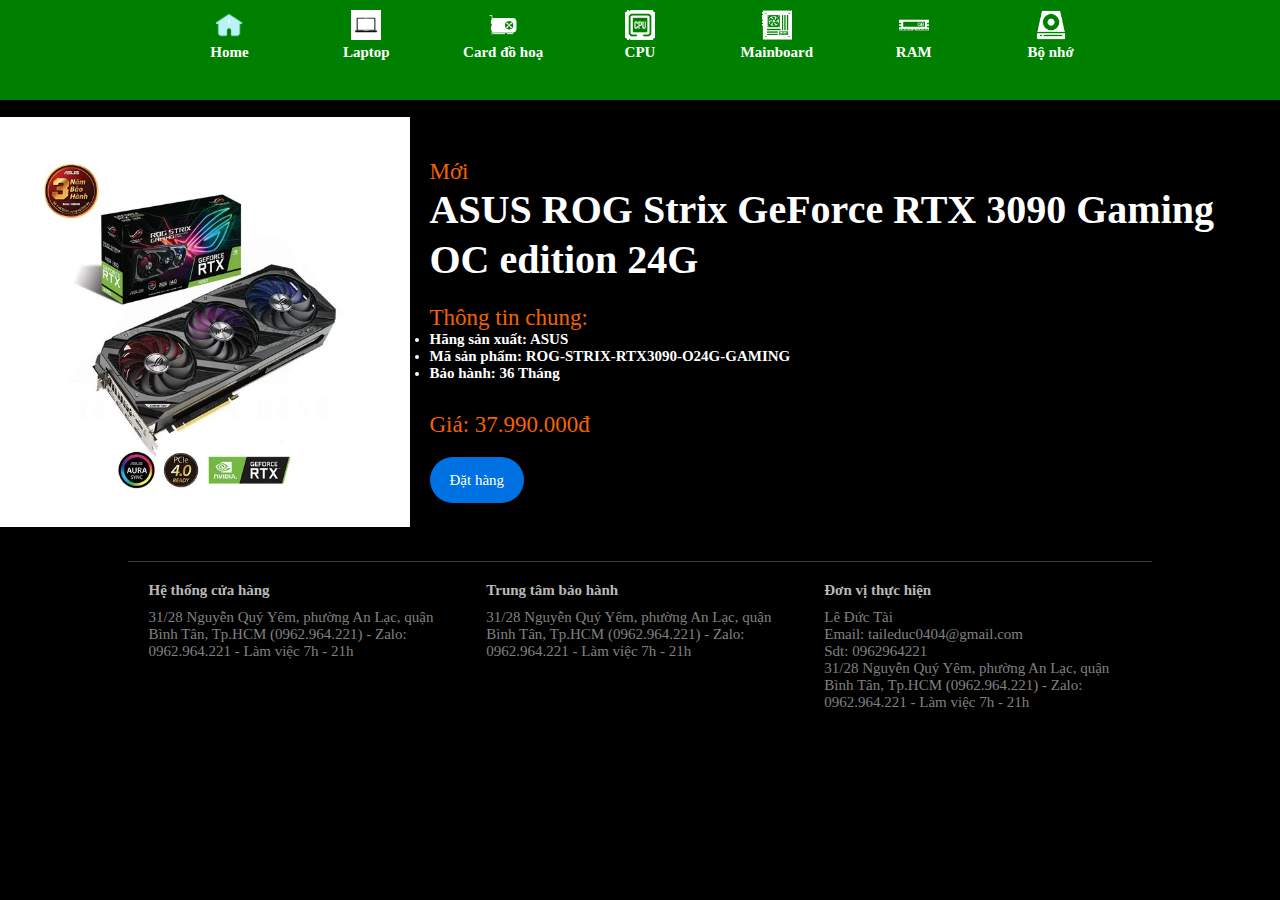
<file: rtx3090.html>
<!DOCTYPE html>
<html lang="en">
<head>
    <meta charset="UTF-8">
    <meta http-equiv="X-UA-Compatible" content="IE=edge">
    <meta name="viewport" content="width=device-width, initial-scale=1.0">
    <title>Card RTX 3090</title>
    <link rel="stylesheet" href="index.css">
	<link rel="stylesheet" href="headerfooter.css">
	<link rel="stylesheet" href="from.css">
</head>
<body>
    <header id="navbar" style="background-color: green;">
		<nav class="navbar">
	
		<ul >
			<li class="item">
				<a href="index.html">
					<img src="anh/home.ico" alt="" id="iconh">
					<span id="label">Home</span>
				</a>
			</li>

			<li class="item">
				<a href="laptop.html">
					<img src="anh/laptop.jpg" alt="" id="iconh">
					<span id="label">Laptop</span>
				</a>
			</li>

			<li class="item">
				<a href="carddohoa.html">
					<img src="anh/graphiccard.png" alt="" id="iconh">
					<span id="label">Card đồ hoạ</span>
				</a>
			</li>
			<li class="item">
				<a href="cpu.html">
					<img src="anh/cpu.png" alt="" id="iconh">
				<span id="label">CPU</span>
			</a>
			</li>
			<li class="item">
				<a href="mainboard.html">
					<img src="anh/mainboard.png" alt=""id="iconh">
				<span id="label">Mainboard</span>
			</a>
			</li>
			<li class="item">
				<a href="ram.html">
					<img src="anh/ram.png" alt=""id="iconh">
					<span id="label">RAM</span>
				</a>
			</li>
			<li class="item">
				<a href="ssdhhd.html">
					<img src="anh/cdrom+device+drive+dvd+rom+storage+icon-1320161594641635791.png" alt="" id="iconh">
					<span id="label">Bộ nhớ</span>
				</a>
			</li>
		</ul>
		</nav>
	</header>
    <br>
	
    <div class="container">
		
		<div class="sp">
			<img src="anh/gearvn-vga.webp" alt=""  width="100%" height="100%" >
		</div>
		<div class="spt">
			<p>Mới</p>
			<h2>ASUS ROG Strix GeForce RTX 3090 Gaming OC edition 24G</h2>
            <p>Thông tin chung:</p>  
            <h3>
                <li>Hãng sản xuất: ASUS</li>
                <li>Mã sản phẩm: <b>ROG-STRIX-RTX3090-O24G-GAMING</b> </li>
                <li>Bảo hành: 36 Tháng</li>
            </h3>
            <p>Giá: 37.990.000đ</p><br><br>
			<a href="https://gearvn.com/products/vga-asus-geforce-rtx-3090-rog-strix-oc-24g-gaming">Đặt hàng</a>
		</div>
	</div>
	<footer>
		<ul id="foot">
			Hệ thống cửa hàng
			<li>
				<p>31/28 Nguyễn Quý Yêm, phường An Lạc, quận Bình Tân, Tp.HCM (0962.964.221) - Zalo: 0962.964.221 - Làm việc 7h - 21h</p>
				<!-- <p>LK3C5 Nguyễn Văn Lộc - Hà Đông (đầu Nguyễn Trãi 200m rẽ vào) - Máy lẻ 222 - Zalo: 0904.666.488 - Làm việc: 8h - 21h</p>
				<p>94 Trần Vỹ - Quận Cầu Giấy (024.7106.9999 Máy lẻ 221) - Zalo: 0911.042.665 - Làm việc 8h - 21h</p>
				<p>277 Nguyễn Văn Cừ - Quận Long Biên (024.7106.9999 số máy lẻ 223) - Zalo: 0906.299.288 - Làm việc 8h - 21h</p> -->
			</li>
		</ul>
		<ul id="foot">
			Trung tâm bảo hành
			<li>
				<p>31/28 Nguyễn Quý Yêm, phường An Lạc, quận Bình Tân, Tp.HCM (0962.964.221) - Zalo: 0962.964.221 - Làm việc 7h - 21h</p>
				<!-- <p>40 Trần Đại Nghĩa - Hai Bà Trưng - Hà Nội (024.7106.9999 số máy lẻ 310) - Làm việc: T2-T7: 8h-20h, CN: 8h-17h30</p>
				<p>117 Lương Thế Vinh - Thanh Xuân - Hà Nội (024.7106.9999 số máy lẻ 311) - Làm việc: T2-T7: 8h-20h, CN: 8h-17h30</p>
				<p>135 Chùa Láng - Đống Đa - Hà Nội (024.7106.9999 số máy lẻ 312) - Làm việc: T2-T7: 8h-20h, CN: 8h-17h30</p> -->
			</li>
		</ul>
		<ul id="foot">
			Đơn vị thực hiện
			<li>
				<p>Lê Đức Tài <br>
					Email: taileduc0404@gmail.com <br>
					Sdt: 0962964221 <br>
					31/28 Nguyễn Quý Yêm, phường An Lạc, quận Bình Tân, Tp.HCM (0962.964.221) - Zalo: 0962.964.221 - Làm việc 7h - 21h
				</p>
				
				<!-- <p>40 Trần Đại Nghĩa - Hai Bà Trưng - Hà Nội (024.7106.9999 số máy lẻ 310) - Làm việc: T2-T7: 8h-20h, CN: 8h-17h30</p>
				<p>117 Lương Thế Vinh - Thanh Xuân - Hà Nội (024.7106.9999 số máy lẻ 311) - Làm việc: T2-T7: 8h-20h, CN: 8h-17h30</p>
				<p>Tên:Lê Văn Sinh - MSSV:DH51905111  Lớp:D19_TH08  LinkWebSite:https://stu-chivass.000webhostapp.com/PhukienPC/index.html</p> -->
			</li>
		</ul>
	</footer>
</body>
</html>
</file>
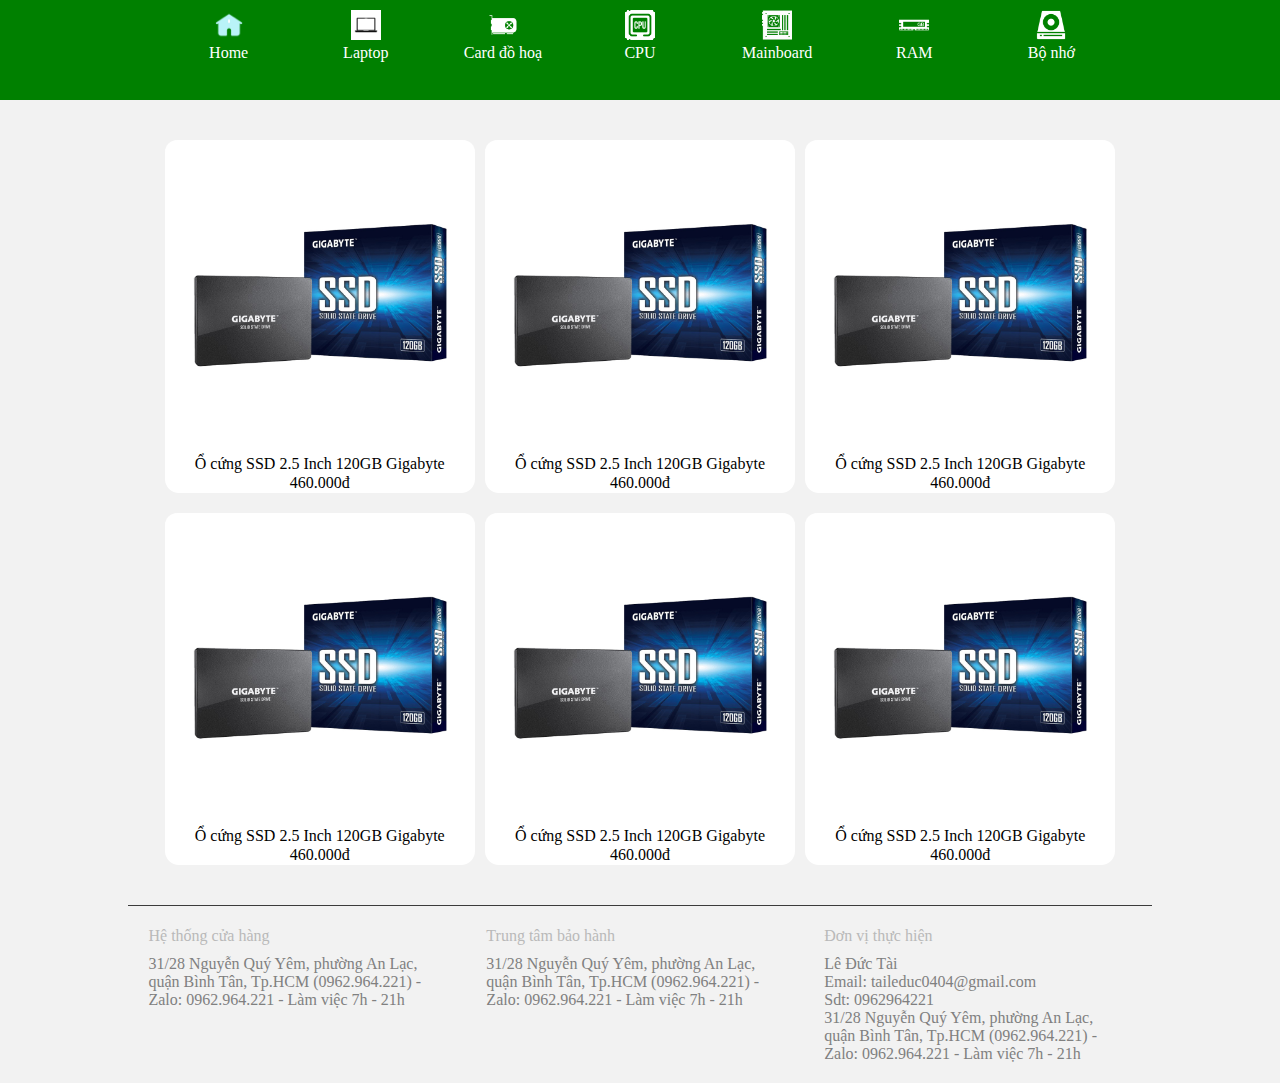
<file: ssdhhd.html>
<!DOCTYPE html>
<html lang="en">
<head>
	<meta charset="UTF-8">
	<meta name="viewport" content="width=device-width, initial-scale=1.0">
	<title>Ổ cứng	</title>
	<link rel="stylesheet" href="list.css">
	<link rel="stylesheet" href="headerfooter.css">
</head>
<body>
	<header id="navbar" style="background-color: green;">
		<nav class="navbar">
		<ul >
			<li class="item">
				<a href="index.html">
					<img src="anh/home.ico" alt="" id="iconh">
					<span id="label">Home</span>
				</a>
			</li>

			<li class="item">
				<a href="laptop.html">
					<img src="anh/laptop.jpg" alt="" id="iconh">
					<span id="label">Laptop</span>
				</a>
			</li>

			<li class="item">
				<a href="carddohoa.html">
					<img src="anh/graphiccard.png" alt="" id="iconh">
					<span id="label">Card đồ hoạ</span>
				</a>
			</li>
			<li class="item">
				<a href="cpu.html">
					<img src="anh/cpu.png" alt="" id="iconh">
				<span id="label">CPU</span>
			</a>
			</li>
			<li class="item">
				<a href="mainboard.html">
					<img src="anh/mainboard.png" alt=""id="iconh">
				<span id="label">Mainboard</span>
			</a>
			</li>
			<li class="item">
				<a href="ram.html">
					<img src="anh/ram.png" alt=""id="iconh">
					<span id="label">RAM</span>
				</a>
			</li>
			<li class="item">
				<a href="ssdhhd.html">
					<img src="anh/cdrom+device+drive+dvd+rom+storage+icon-1320161594641635791.png" alt="" id="iconh">
					<span id="label">Bộ nhớ</span>
				</a>
			</li>
		</ul>
    </nav>

</header>
	<div class="list">
		<div class="do">
			<a href="">
				<img src="anh/5898_ssd_gigabyte_04.jpg" alt="">
			<p>Ổ cứng SSD 2.5 Inch 120GB Gigabyte</p>
			<p>460.000đ</p>
			</a>
		</div>
				<div class="do">
			<a href="">
				<img src="anh/5898_ssd_gigabyte_04.jpg" alt="">
			<p>Ổ cứng SSD 2.5 Inch 120GB Gigabyte</p>
			<p>460.000đ</p>
			</a>
		</div>
				<div class="do">
			<a href="">
				<img src="anh/5898_ssd_gigabyte_04.jpg" alt="">
			<p>Ổ cứng SSD 2.5 Inch 120GB Gigabyte</p>
			<p>460.000đ</p>
			</a>
		</div>
				<div class="do">
			<a href="">
				<img src="anh/5898_ssd_gigabyte_04.jpg" alt="">
			<p>Ổ cứng SSD 2.5 Inch 120GB Gigabyte</p>
			<p>460.000đ</p>
			</a>
		</div>
				<div class="do">
			<a href="">
				<img src="anh/5898_ssd_gigabyte_04.jpg" alt="">
			<p>Ổ cứng SSD 2.5 Inch 120GB Gigabyte</p>
			<p>460.000đ</p>
			</a>
		</div>
				<div class="do">
			<a href="">
				<img src="anh/5898_ssd_gigabyte_04.jpg" alt="">
			<p>Ổ cứng SSD 2.5 Inch 120GB Gigabyte</p>
			<p>460.000đ</p>
			</a>
		</div>
	</div>

	<footer>
		<ul id="foot">
			Hệ thống cửa hàng
			<li>
				<p>31/28 Nguyễn Quý Yêm, phường An Lạc, quận Bình Tân, Tp.HCM (0962.964.221) - Zalo: 0962.964.221 - Làm việc 7h - 21h</p>
				<!-- <p>LK3C5 Nguyễn Văn Lộc - Hà Đông (đầu Nguyễn Trãi 200m rẽ vào) - Máy lẻ 222 - Zalo: 0904.666.488 - Làm việc: 8h - 21h</p>
				<p>94 Trần Vỹ - Quận Cầu Giấy (024.7106.9999 Máy lẻ 221) - Zalo: 0911.042.665 - Làm việc 8h - 21h</p>
				<p>277 Nguyễn Văn Cừ - Quận Long Biên (024.7106.9999 số máy lẻ 223) - Zalo: 0906.299.288 - Làm việc 8h - 21h</p> -->
			</li>
		</ul>
		<ul id="foot">
			Trung tâm bảo hành
			<li>
				<p>31/28 Nguyễn Quý Yêm, phường An Lạc, quận Bình Tân, Tp.HCM (0962.964.221) - Zalo: 0962.964.221 - Làm việc 7h - 21h</p>
				<!-- <p>40 Trần Đại Nghĩa - Hai Bà Trưng - Hà Nội (024.7106.9999 số máy lẻ 310) - Làm việc: T2-T7: 8h-20h, CN: 8h-17h30</p>
				<p>117 Lương Thế Vinh - Thanh Xuân - Hà Nội (024.7106.9999 số máy lẻ 311) - Làm việc: T2-T7: 8h-20h, CN: 8h-17h30</p>
				<p>135 Chùa Láng - Đống Đa - Hà Nội (024.7106.9999 số máy lẻ 312) - Làm việc: T2-T7: 8h-20h, CN: 8h-17h30</p> -->
			</li>
		</ul>
		<ul id="foot">
			Đơn vị thực hiện
			<li>
				<p>Lê Đức Tài <br>
					Email: taileduc0404@gmail.com <br>
					Sdt: 0962964221 <br>
					31/28 Nguyễn Quý Yêm, phường An Lạc, quận Bình Tân, Tp.HCM (0962.964.221) - Zalo: 0962.964.221 - Làm việc 7h - 21h
				</p>
				
				<!-- <p>40 Trần Đại Nghĩa - Hai Bà Trưng - Hà Nội (024.7106.9999 số máy lẻ 310) - Làm việc: T2-T7: 8h-20h, CN: 8h-17h30</p>
				<p>117 Lương Thế Vinh - Thanh Xuân - Hà Nội (024.7106.9999 số máy lẻ 311) - Làm việc: T2-T7: 8h-20h, CN: 8h-17h30</p>
				<p>Tên:Lê Văn Sinh - MSSV:DH51905111  Lớp:D19_TH08  LinkWebSite:https://stu-chivass.000webhostapp.com/PhukienPC/index.html</p> -->
			</li>
		</ul>
	</footer>
	<script src="cuahang.js" >  </script>
</body>
</html>
</file>
<file: index.css>
*{
	margin: 0;
	padding: 0;
	font-family: segoe ui;
	font-weight: 600;
	font-size: 15px;
}
body{
	background-color: black;
}

.ad{
	width: 90%;
	padding: 90px;
	margin: auto;
	text-align: center;
}
.hang{
	width: 100%;
	margin: auto;
	text-align: center;
}
#hang{
	margin: 0 5px 0 5px;
	filter: invert();
	cursor: pointer;
}

.sanpham{
	width: 80%;
	text-align: center;
	color: white;
}

.container{
	display: flex;
	align-items: center;
	justify-content: center;
}
.sp{
	flex-basis: 40%;
}
.spt{
	color: white;
	padding-left: 20px;
}
.spt h2{
	line-height: 50px;
	font-size: 40px;
	font-weight: 700;
	padding-bottom:20px;
}
.spt h3{
	font-size: 20px;
	padding-bottom: 30px;
}
.spt a{
	text-decoration: none;
	font-weight: 500;
	font-size: 15px;
	background-color: #0071e3;
	color: white;
	border: none;
	border-radius: 25px;
	padding: 15px 20px;
}
.spt p{
	font-size: 23px;
	font-weight: 500;
	color: #f56300;
}

.hoi{
	margin: 25px;
	background-color: #0d0d0d;
	text-align: center;
}
.hoi h1{
	padding-top: 1em;
	font-size: 45px;
	color: white;
}
.hoi a{
	padding-top: 1em;
	font-weight: 500;
	font-size: 18px;
	color: #0066cc;
	text-decoration: none;
	display: block;
	padding-bottom: 3em;
}
.hoi a:hover{
	text-decoration: underline;
}

.cau{
	width: 27%;
	text-align: center;
	float: left;
	margin: 0 3%;
}
.cau img{
	width: 70%;
}
.cau p{
	color: #e2e2e0;
	padding-bottom: 3em;
}

.topc2{
	text-align: center;
	font-size: 40px;
	color: white;
	/* animation-name: chaychu; */
	animation-duration: 10s;
	animation-timing-function: ease-in-out;
}
@keyframes chaychu{
	from{
		letter-spacing: 10px;
	}
	to{
		letter-spacing: 0;
	}
}
#anhlon{
	width:100%; 
	height:100%;
}
</file>
<file: headerfooter.css>
header{
	/* color: green; */
	width: 100%;
	text-align: center;
	height: 100px;
	font-weight: 400;
	background-color: #141414;
	position:  sticky;
}
header ul{
	/* color: forestgreen; */
	width: 80%;
	margin: auto;
}
.item{
	padding-top: 10px;
	width: 13%;
	display: inline-block;
}
.item a{
	text-decoration: none;
	color: white;
}
.item a:hover{
	color: #06c;
}
#iconh{
	width: 30px;
}
#label{
	display: block;
}


footer{
	border-top: 1px solid #3c3c3c;
	width: 80%;
	margin: 30px auto;
}
#foot{
	color: #b9b9b9;
	list-style: none;
	float: left;
	width: 29%;
	padding: 2%;
}
#foot li p{
	padding-top: 10px;
	color: gray;
	font-weight: 400;
}
</file>
<file: from.css>
.contact{
    background: #13131a;
}

.contact .heading{
    color: #f9ca24;
}

.contact .row{
    display: flex;
    align-items: center;
    background-color: #000;
    flex-wrap: wrap;
    gap:1rem;
}

.contact .row .map{
    flex: 1 1 45rem;
    width: 100%;
    height: 450px;
    object-fit: cover;
    padding-top: 10px;
}

.contact .row form{
    flex: 1 1 45rem;
    padding: 20px;
    padding-bottom: 80px;
}

.contact .row form h3{
    text-transform: capitalize;
    font-size: 3rem;
    color: #fff;
    text-align: center;
}

.contact .row form .inputbox{
    display: flex;
    align-items: center;
    margin-top: 2rem;
    margin-bottom: 2rem;
    background: #000;
    border: var(--border);
}

.contact .row form .inputbox span{
    color: #fff;
    font-size: 2rem;
    padding-left: 2rem;
} 

.contact .row form .inputbox input{
    width: 100%;
    padding: 1rem;
    font-size: 1.3rem;
    color: #fff;
    text-transform: none;
    background: none;
}

.contact .row form .inputbox textarea{
    background: none;
    text-transform: none;
    color: #fff;
    font-size: 1.3rem ;
    resize: none;
    width: 100%;
}

form input[type=submit]{
    width: 120px;
    height: 40px;
    font-size: 15px;
    float: right;
}
</file>
<file: list.css>
*{
	margin: 0;
	padding: 0;
}
body{background-color:#f2f2f2}

.goback{
	height: 25px;
	border-top: 1px solid gray;
	border-bottom: 1px solid gray;
	background-color: #141414;
	text-align: center;
}
.goback a{
	text-decoration: none;
	color: white;
	font-weight: 500;
}
.goback a:hover{
	text-decoration: underline;
}

.list{
	width: 80%;
	margin: auto;
	text-align: center;
	padding-top:30px ;
}

.do{
	text-decoration: none;
	display: inline-block;
	width: 30.3%;
	margin: 1% 3px;
	background-color: white;
	border-radius: 14px;
	transition: .5s;
	outline: 1px solid rgba(0, 113, 227, 0);
}
.do img{
	width: 100%;
	border-radius: 12px;
}
.do p{
	padding-bottom: 1px;
}
.do a{
	text-decoration: none;
	color: black;
}
.do:hover{
	outline: 2px solid  rgb(0, 113, 227);
	text-decoration: none;
}
.do:hover > a{
	color: rgb(0, 113, 227);
}
</file>
<file: laptop.css>
.hang{
	width: 50%;
	margin: auto;
	text-align: center;
}
#hang{
	margin: 0 1px 0 1px;
	cursor: pointer;
	transition: .5s;
	outline: 0;
	border-radius: 8px;
}
#hang:hover{
	outline: 4px solid #007ffd;
}
h2{
    color: #212529;
    font-size: 24px;
    padding-left: 20px;
}
#dimtxt{
    color: rgb(33, 27, 203);
}
</file>
